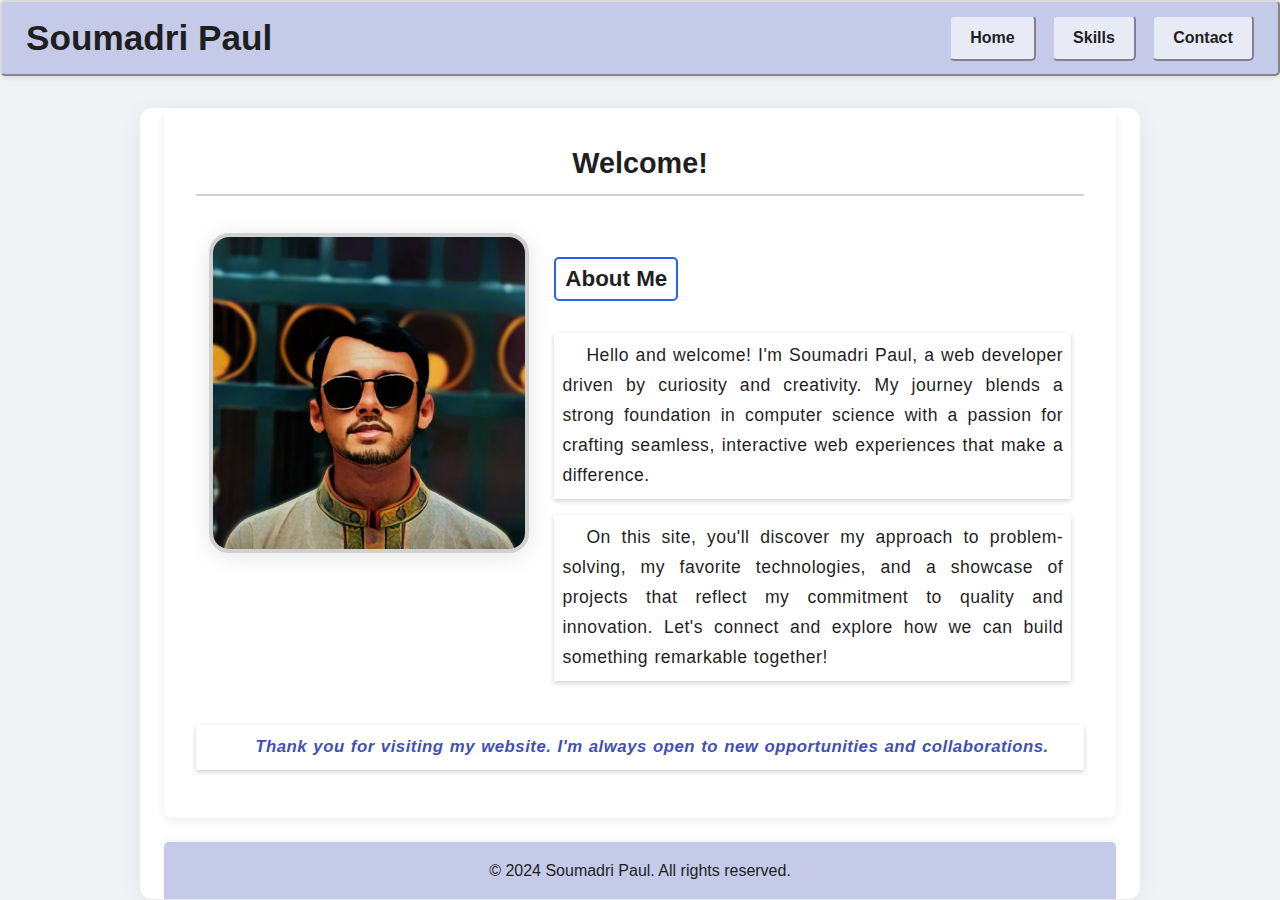
<file: index.html>
<!DOCTYPE html>
<html lang="en">
<head>
    <meta charset="UTF-8">
    <link rel="stylesheet" href="style.css">
    <meta name="viewport" content="width=device-width, initial-scale=1.0">
    <title>Home - Soumadri Paul</title>
</head>
<body>
    <header>
        <h1>Soumadri Paul</h1>
        <nav>
            <a href="index.html">Home</a>
            <a href="skills.html">Skills</a>
            <a href="contact.html">Contact</a>
        </nav>
    </header>
    <main>
        <section>
            <h2>Welcome!</h2>
            <table>
                <tr>
                    <td>
                        <img src="AI 006.jpg" alt="Smiling Me" width="120" height="120">
                    </td>
                    <td>
                        <h3>About Me</h3>
                        <p class="P1">Hello and welcome! I'm Soumadri Paul, a web developer driven by curiosity and creativity. My journey blends a strong foundation in computer science with a passion for crafting seamless, interactive web experiences that make a difference.</p>
                        <p class="P2">On this site, you'll discover my approach to problem-solving, my favorite technologies, and a showcase of projects that reflect my commitment to quality and innovation. Let's connect and explore how we can build something remarkable together!</p>
                    </td>
                </tr>
            </table>
            <p class="P3">Thank you for visiting my website. I'm always open to new opportunities and collaborations.</p>
        </section>
        <footer>
            <p>&copy; 2024 Soumadri Paul. All rights reserved.</p>
        </footer>
    </main>
</body>
</html>
</file>
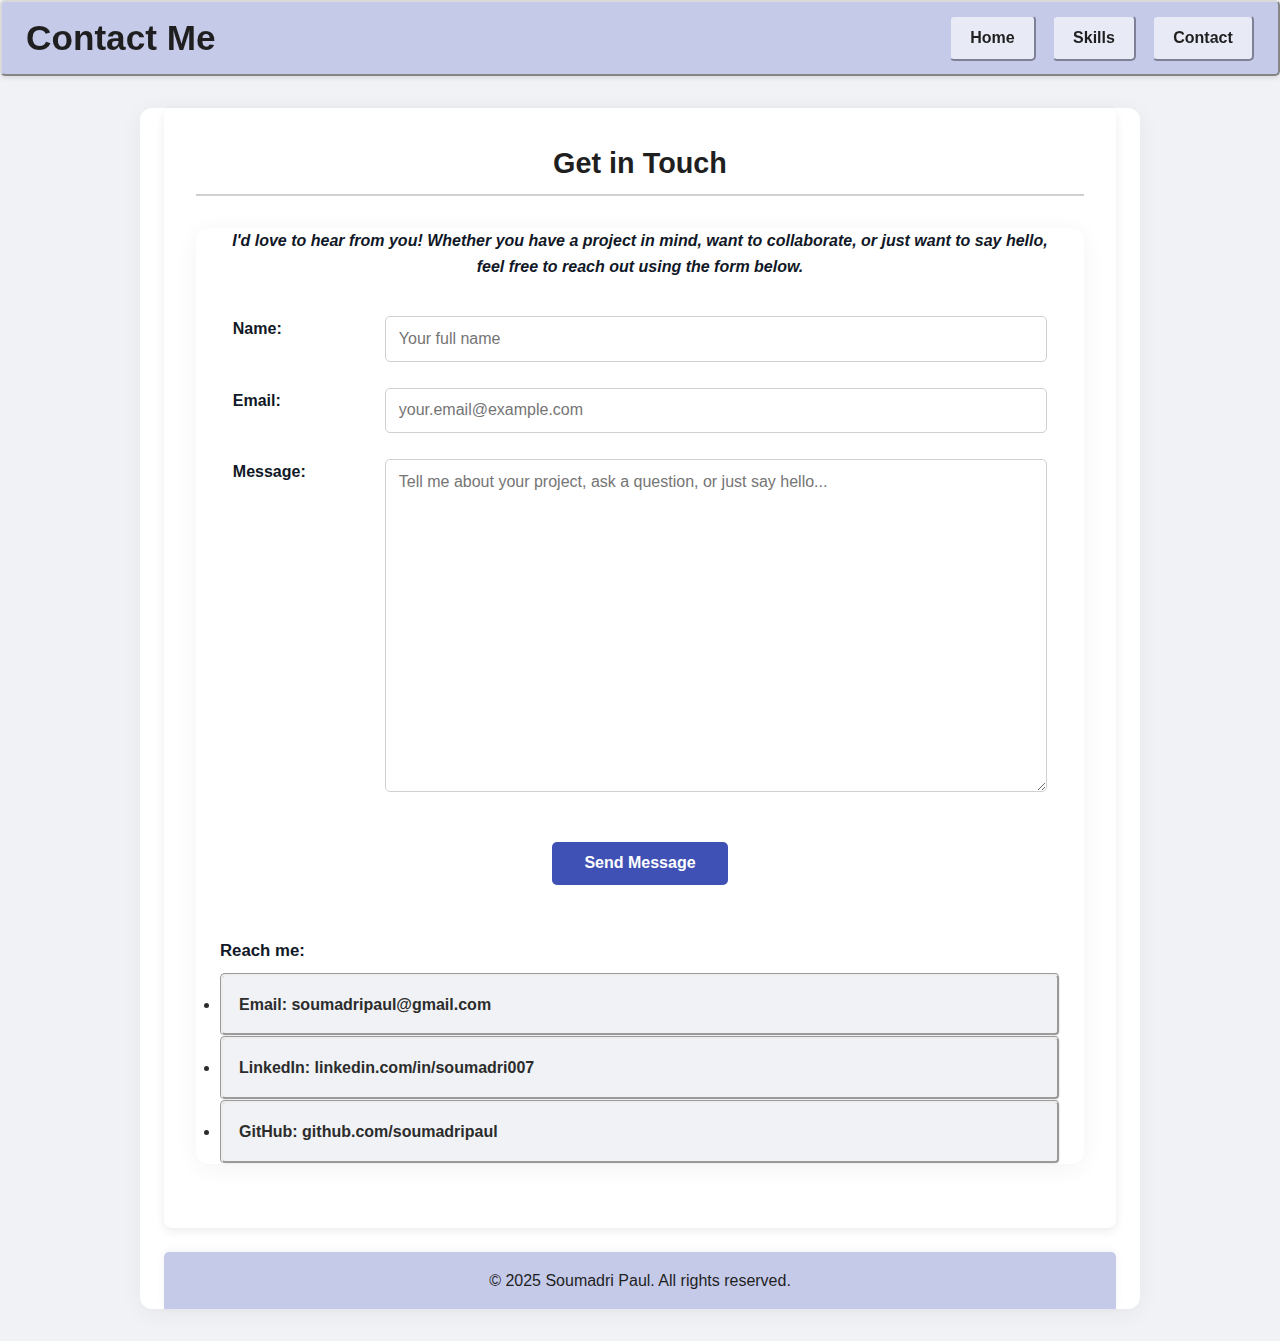
<file: contact.html>
<!DOCTYPE html>
<html lang="en">
<head>
    <meta charset="UTF-8">
    <link rel="stylesheet" href="style.css">
    <meta name="viewport" content="width=device-width, initial-scale=1.0">
    <title>Contact - Soumadri Paul</title>
</head>
<body>
    <header>
        <h1>Contact Me</h1>
        <nav>
            <a href="index.html">Home</a>
            <a href="skills.html">Skills</a>
            <a href="contact.html">Contact</a>
        </nav>
    </header>
    <main>
        <section>
            <h2>Get in Touch</h2>
            <main>
                <div>
                    <div>
                    <p class="P6">I'd love to hear from you! Whether you have a project in mind, want to collaborate, or just want to say hello, feel free to reach out using the form below.</p>
                    </div>
                    <form>
                        <table cellpadding="10" cellspacing="5">
                            <tr>
                                <td>
                                    <label for="name">Name:</label>
                                </td>
                                <td>
                                    <input type="text" id="name" name="name" required placeholder="Your full name" size="40">
                                </td>
                            </tr>
                            <tr>
                                <td>
                                    <label for="email">Email:</label>
                                </td>
                                <td>
                                    <input type="email" id="email" name="email" required placeholder="your.email@example.com" size="40">
                                </td>
                            </tr>
                            <tr>
                                <td class="align-top">
                                    <label for="message">Message:</label>
                                </td>
                                <td>
                                    <textarea id="message" name="message" rows="17" cols="40" required placeholder="Tell me about your project, ask a question, or just say hello..."></textarea>
                                </td>
                            </tr>
                            <tr>
                                <td colspan="2">
                                    <input type="submit" value="Send Message">
                                </td>
                            </tr>
                        </table>
                    </form>
                    <div class="contact-info">
                        <p><strong>Reach me:</strong></p>
                        <ul>
                            <li>Email: soumadripaul@gmail.com</li>
                            <li>LinkedIn: linkedin.com/in/soumadri007</li>
                            <li>GitHub: github.com/soumadripaul</li>
                        </ul>
                    </div>
                </div>
            </main>
        </section>
        <footer>
            <p>&copy; 2025 Soumadri Paul. All rights reserved.</p>
        </footer>
    </main>
</body>
</html>
</file>
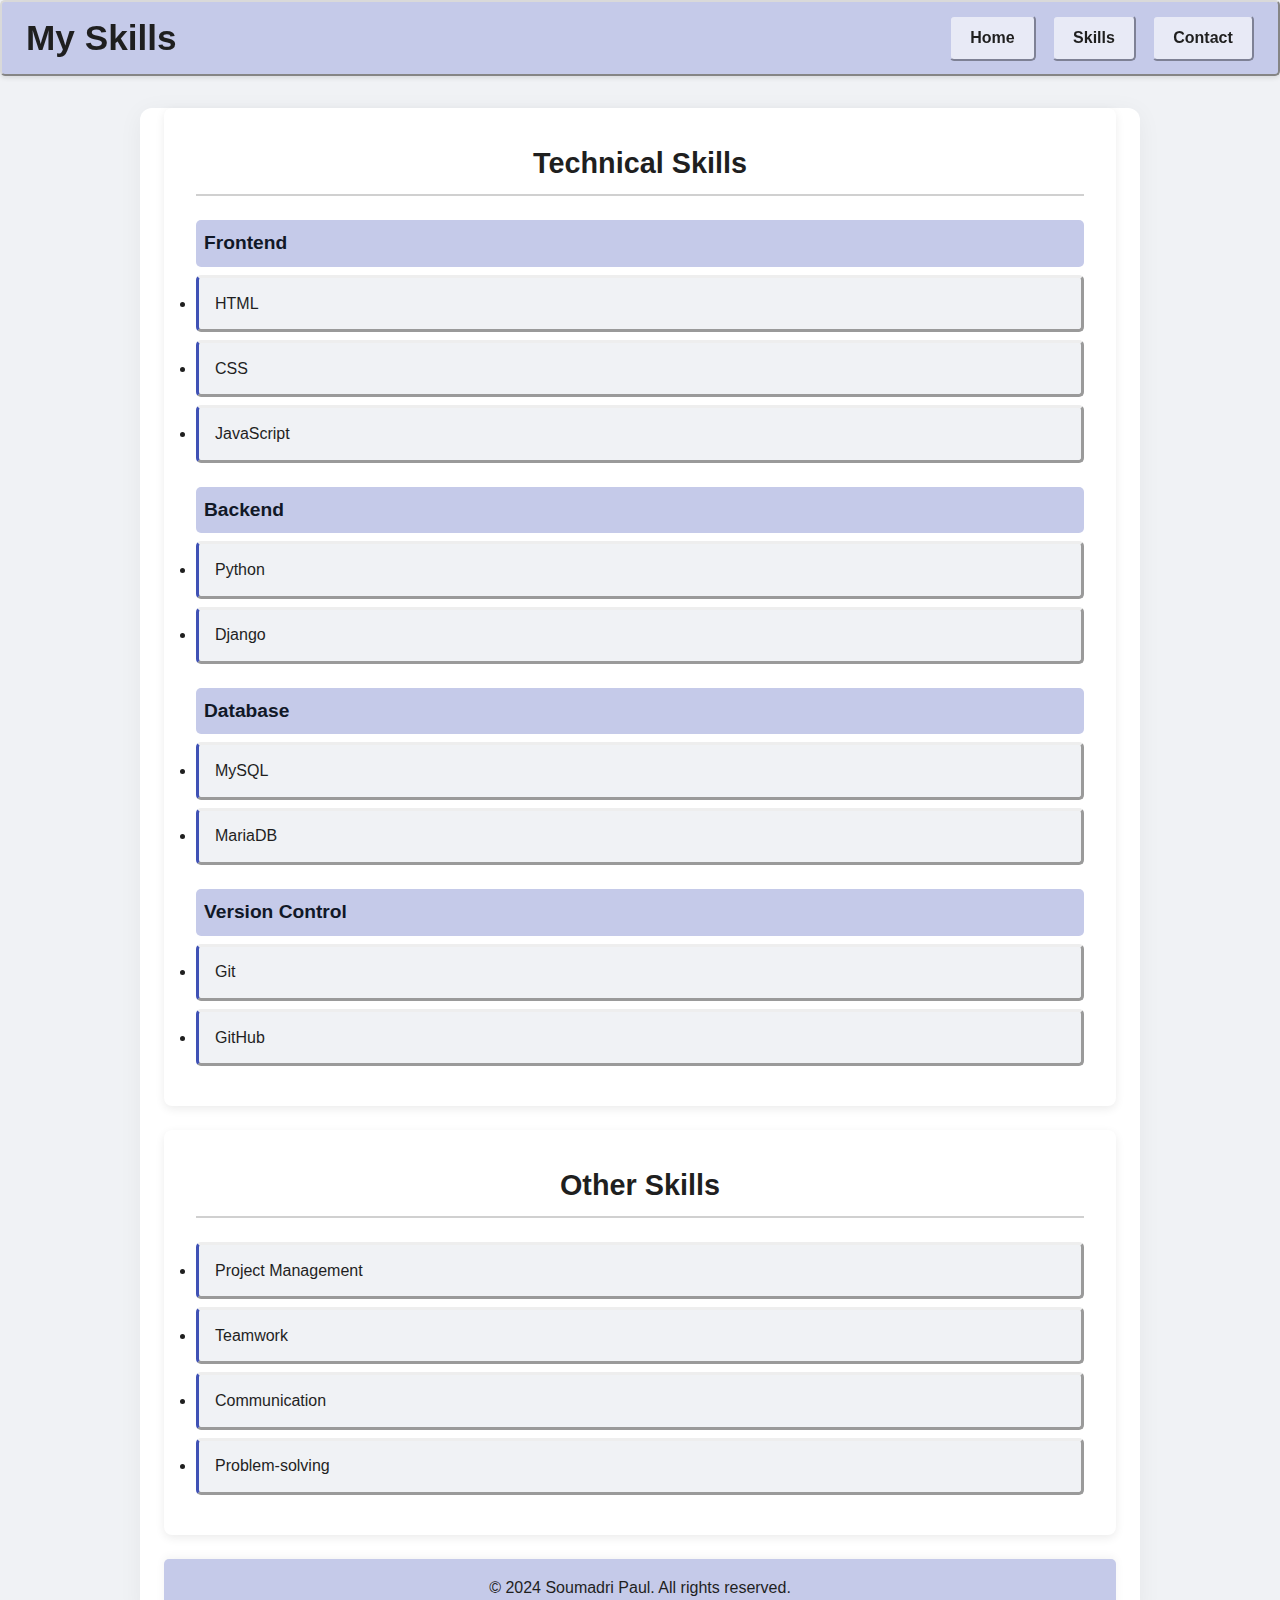
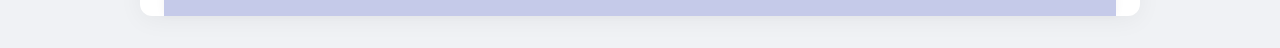
<file: skills.html>
<!DOCTYPE html>
<html lang="en">
<head>
    <meta charset="UTF-8">
        <link rel="stylesheet" href="style.css">
    <meta name="viewport" content="width=device-width, initial-scale=1.0">
    <title>Skills - Soumadri Paul</title>
</head>
<body>
    <header>
        <h1>My Skills</h1>
        <nav>
            <a href="index.html">Home</a>
            <a href="skills.html">Skills</a>
            <a href="contact.html">Contact</a>
        </nav>
    </header>
    <main>
        <section>
            <h2>Technical Skills</h2>
            <ul class="skills-list">
                <h4>Frontend</h4>
                <li>HTML</li>
                <li>CSS</li>
                <li>JavaScript</li>
                <h4>Backend</h4>
                <li>Python</li>
                <li>Django</li>
                <h4>Database</h4>
                <li>MySQL</li>
                <li>MariaDB</li>
                <h4>Version Control</h4>
                <li>Git</li>
                <li>GitHub</li>
            </ul>
        </section>
        <section>
            <h2>Other Skills</h2>
            <ul class="other-skill">
                <li>Project Management</li>
                <li>Teamwork</li>
                <li>Communication</li>
                <li>Problem-solving</li>
            </ul>
        </section>
        <footer>
            <p>&copy; 2024 Soumadri Paul. All rights reserved.</p>
        </footer>
    </main>
</body>
</html>
</file>
<file: style.css>
* {
    margin: 0;
    padding: 0;
    box-sizing: border-box;
}
body {
    font-family: 'Segoe UI', sans-serif;
    line-height: 1.6;
    color: #1f1f1f;
    background-color: #f0f2f5;
    min-height: 100vh;
}
header {
    background-color: #c5cae9;
    padding: 0.5rem 1.5rem;
    position: sticky;
    top: 0;
    z-index: 100;
    border-style: outset;
    border-width: 2px;
    border-color: #d9d9d9;
    border-radius: 5px;
    box-shadow: 0 2px 5px rgba(0, 0, 0, 0.1);
    display: flex;
    align-items: center;
    justify-content: space-between;
}
header h1 {
    color: #1f1f1f;
    font-size: 2.2rem;
    font-weight: 700;
    border-style: none;
    margin-bottom: 0;
    text-align: left;
}
nav {
    display: flex;
    gap: 1rem;
    margin: 0;
    padding: 0;
    border: none;
    background: none;
    box-shadow: none;
}
nav a {
    text-decoration: none;
    color: #1f1f1f;
    font-weight: 600;
    font-size: 1rem;
    padding: 0.5rem 1.2rem;
    border-radius: 5px;
    border-style: outset;
    border-width: 2px;
    border-color: #c5cae9;
    text-align: right;
    background-color: #e8eaf6;
}
nav a:hover {
    background-color: #3f51b5;
    color: #ffffff;
    border-color: #1E40AF;
}
main {
    max-width: 1000px;
    margin: 2rem auto;
    padding: 0 1.5rem;
    background: #ffffff;
    border-radius: 12px;
    box-shadow: 0 4px 24px rgba(0, 0, 0, 0.05);
}
section {
    background-color: #ffffff;
    padding: 2rem;
    margin: 1.5rem 0;
    border-radius: 8px;
    box-shadow: 0 3px 10px rgba(0, 0, 0, 0.08);
}
table h3 {
    font-size: 2rem;
}
section h2 {
    color: #1f1f1f;
    margin-bottom: 1.5rem;
    font-size: 1.8rem;
    text-align: center;
    padding-bottom: 0.5rem;
    border-bottom: 2px solid #d0d0d0;
}
section h3 {
    color: #1f1f1f;
    margin: 1.5rem 0 1rem;
    font-size: 1.4rem;
    display: inline-block;
    border: 2px solid #2563EB;
    border-radius: 5px;
    padding: 0.1em 0.4em;
}
.P1, .P2, .P3 {
    font-size: 1.05rem;
    margin: 1rem 0;
    line-height: 1.7;
    text-align: justify;
    text-indent: 1.5rem;
    letter-spacing: 0.5px;
    word-spacing: 1px;
    box-shadow: #d0d0d0 0px 2px 5px;
    padding: 0.5rem;
}
.P1 {
    color: #1f1f1f;
    font-size: 1.10rem;
    font-weight: 500;
}
.P2 {
    color: #1f1f1f;
    font-size: 1.10rem;
    font-weight: 500;
}
.P3 {
    color: #3f51b5;
    font-weight: 600;
    text-align: center;
    font-style: italic;
}
img[alt="Smiling Me"] {
    border-radius: 20px;
    border: 4px solid #d0d0d0;
    display: block;
    margin: 0 auto 1.5rem;
    width: 320px;
    height: 320px;
    object-fit: cover;
    box-shadow: 0 4px 24px rgba(0, 0, 0, 0.1);
}
td{
    text-align: left;
    vertical-align: middle;
    padding: 0.8rem;
}
ul {
    list-style: disc;
    padding: 0;
}
ul h4 {
    color: #111827;
    font-size: 1.2rem;
    margin: 1.5rem 0 0.5rem;
    padding: 0.5rem;
    background-color: #c5cae9;
    border-radius: 5px;
}
.skills-list li {
    color: #1f1f1f;
    background-color: #f0f2f5;
    margin: 0.5rem 0;
    padding: 0.8rem 1rem;
    border-radius: 5px;
    border-style: outset;
    border-left: 3px solid #3f51b5;
}
.other-skill li{
    color: #1f1f1f;
    background-color: #f0f2f5;
    margin: 0.5rem 0;
    padding: 0.8rem 1rem;
    border-radius: 5px;
    border-style: outset;
    border-left: 3px solid #3f51b5;
}
form {
    margin: 1.5rem 0;
}
table {
    width: 100%;
    border-collapse: collapse;
}
td {
    padding: 0.8rem;
    vertical-align: top;
}
label {
    font-weight: 600;
    color: #111827;
    display: block;
    margin-bottom: 0.5rem;
}
input[type="text"],
input[type="email"],
textarea {
    width: 100%;
    padding: 0.8rem;
    border: 1px solid #d0d0d0;
    border-radius: 5px;
    font-family: inherit;
    font-size: 1rem;
}
textarea {
    resize: vertical;
    min-height: 120px;
}
input[type="submit"] {
    background-color: #3f51b5;
    color: #ffffff;
    padding: 0.8rem 2rem;
    border: none;
    border-radius: 5px;
    font-size: 1rem;
    font-weight: 600;
    cursor: pointer;
    margin: 1rem auto;
    display: block;
}
input[type="submit"]:hover {
    background-color: #303f9f;
    color: #ffffff;
}
.P6 {
    color: #111827;
    font-weight: 600;
    text-align: center;
    font-style: italic;
}
.contact-info p {
    margin: 0.5rem 0;
    font-size: 1.05rem;
}
.contact-info strong {
    color: #111827;
}
.contact-info li {
    color: #2c2c2c;
    background-color: #f0f2f5;
    font-weight: 600;
    text-align: left;
    padding: 1rem;
    border-radius: 5px;
    border-style: groove;
}
footer {
    position: relative;
    left: 0;
    bottom: 0;
    width: 100%;
    text-align: center;
    padding: 1rem;
    background-color: #c5cae9;
    border-radius: 5px 5px 0 0;
    box-shadow: 0 -2px 10px rgba(0, 0, 0, 0.05);
    color: #1f1f1f;
    z-index: 99;
}
footer p {
    margin: 0;
}
</file>
